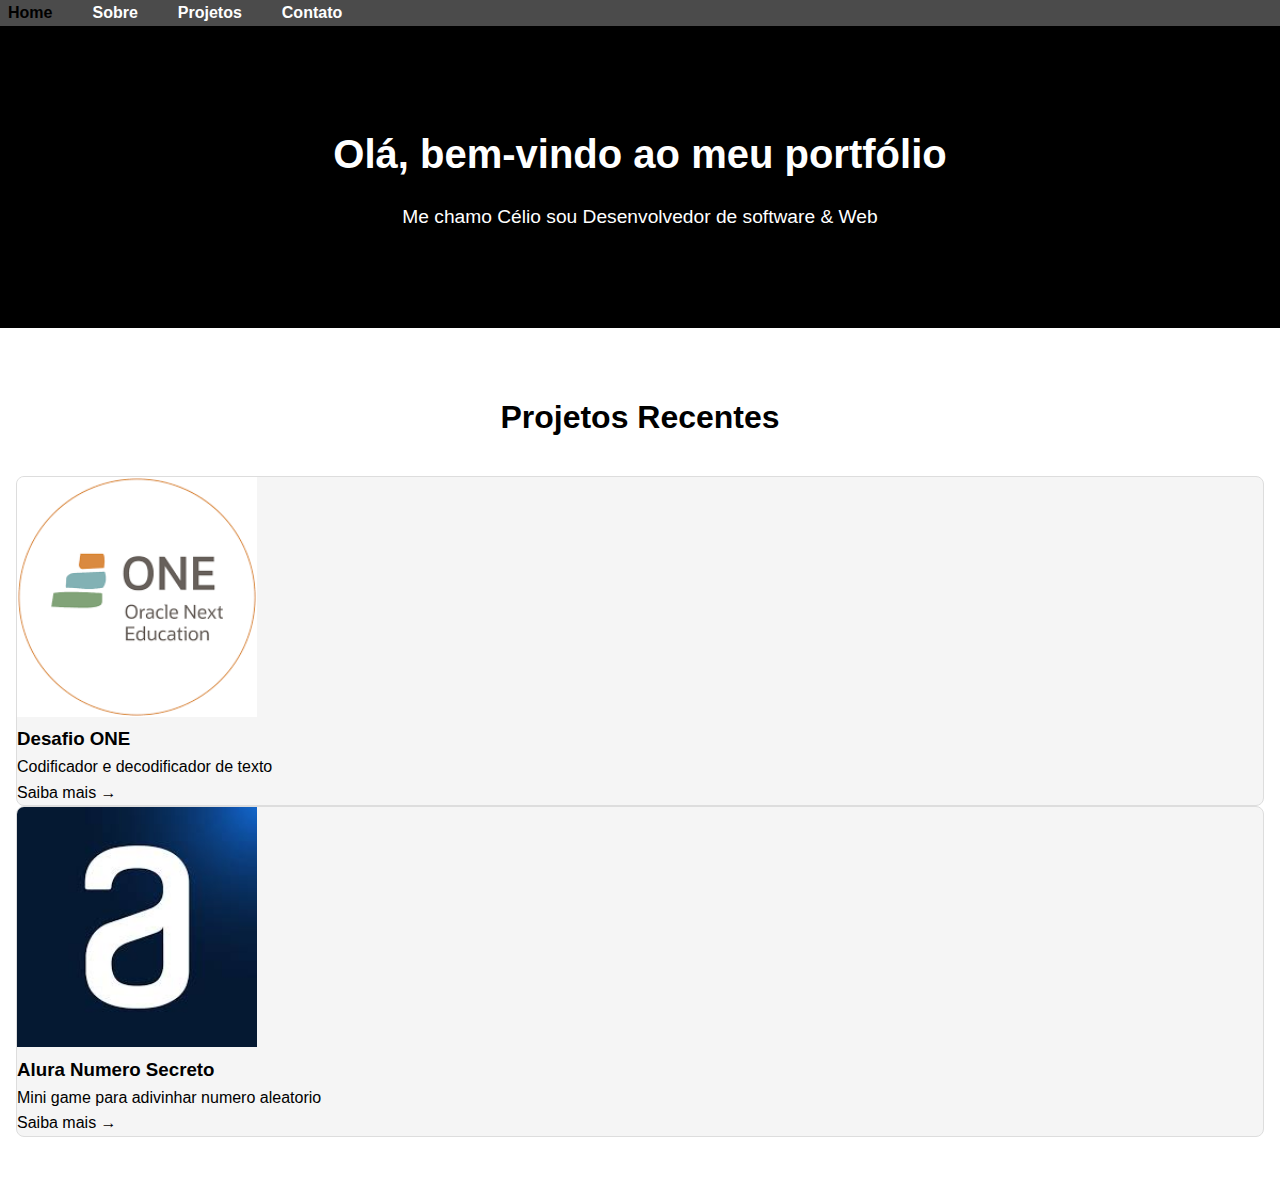
<file: index.html>
<!DOCTYPE html>
<html lang="pt-BR">
<head>
  <meta charset="UTF-8">
  <meta name="viewport" content="width=device-width,initial-scale=1.0">
  <meta name="description" content="Portfólio de Célio – Projetos de desenvolvimento.">
  <meta name="keywords" content="portfólio, front-end, HTML5, CSS, JavaScript">
  <title>Célio Junior | Portfólio</title>
  <link rel="stylesheet" href="css/style.css">
</head>
<body>
  <!-- Navegação principal -->
  <nav class="menu">
    <ul>
      <li><a href="index.html">Home</a></li>
      <li><a href="sobre.html">Sobre</a></li>
      <li><a href="projetos.html">Projetos</a></li>
      <li><a href="contato.html">Contato</a></li>
    </ul>
    <button class="btn-menu">☰</button>
  </nav>

  <!-- Seção de apresentação -->
  <header class="hero">
    <h1>Olá, bem-vindo ao meu portfólio</h1>
    <p>Me chamo Célio sou Desenvolvedor de software &amp; Web</p>
  </header>

  <!-- Destaque de Projetos -->
  <section id="projetos-destaque">
    <h2>Projetos Recentes</h2>
    <div class="grid-projetos">
      <article class="card efeito-zoom">
        <img src="assets/img/img_aluraone.png" alt="Projeto 1">
        <h3>Desafio ONE</h3>
        <p>Codificador e decodificador de texto</p>
        <a href="projetos.html#projeto1">Saiba mais →</a>
      </article>
    </div>
    <div class="grid-projetos">
      <article class="card efeito-zoom">
        <img src="assets/img/img_alura.png" alt="Projeto 1">
        <h3>Alura Numero Secreto</h3>
        <p>Mini game para adivinhar numero aleatorio</p>
        <a href="projetos.html#projeto1">Saiba mais →</a>
      </article>
    </div>
  </section>

  <script src="js/main.js"></script>
</body>
</html>
</file>
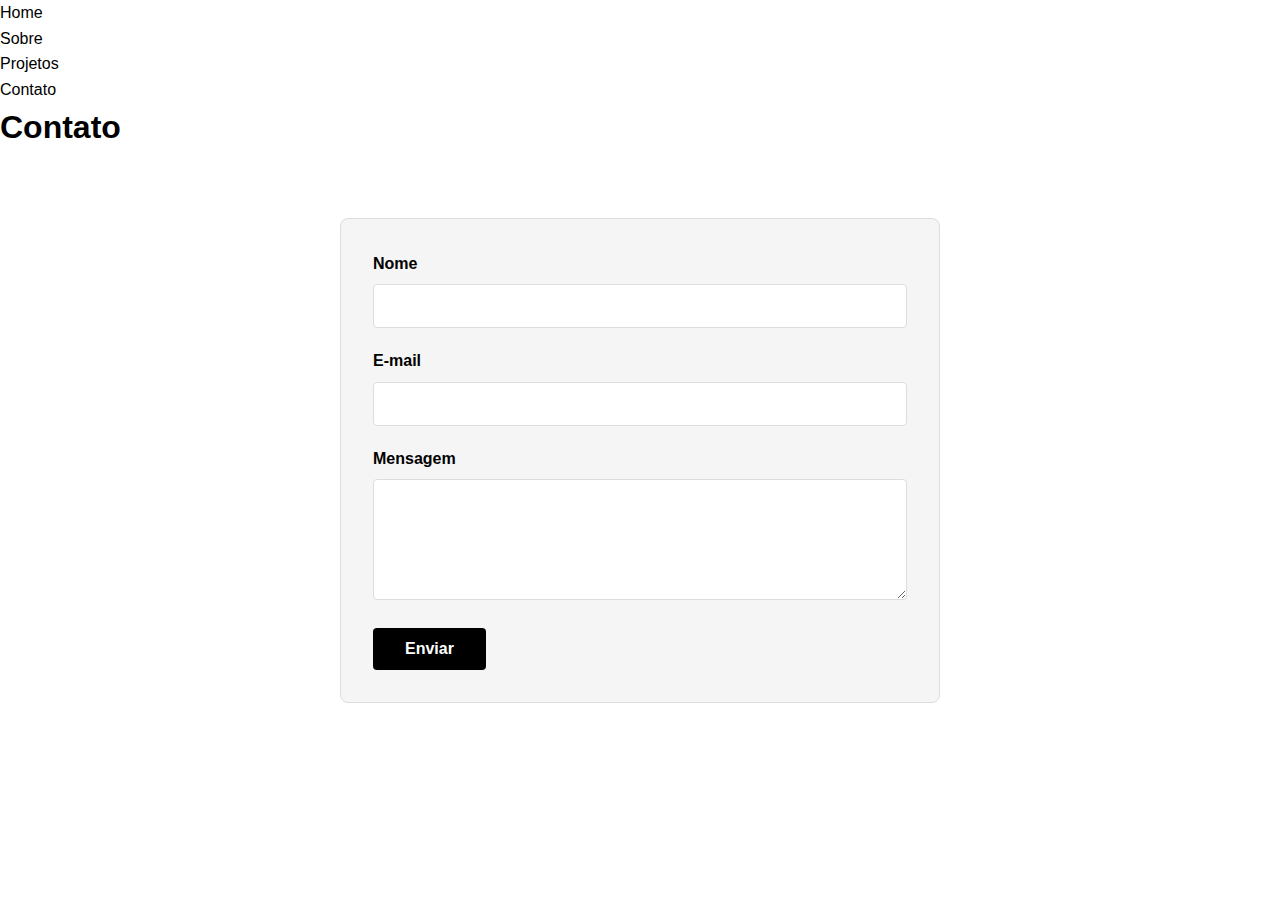
<file: contato.html>
<!DOCTYPE html>
<html lang="pt-BR">
<head>
    <link rel="stylesheet" href="css/style.css">
    <meta charset="UTF-8">
    <meta name="viewport" content="width=device-width, initial-scale=1.0
</head>
<body>
  <nav class="menu">
    <ul>
      <li><a href="index.html">Home</a></li>
      <li><a href="sobre.html">Sobre</a></li>
      <li><a href="projetos.html">Projetos</a></li>
      <li><a href="contato.html">Contato</a></li>
    </ul>
    <button class="btn-menu">☰</button>
  </nav>

  <main>
    <h1>Contato</h1>
    <form id="contactForm">
      <label for="nome">Nome</label>
      <input type="text" id="nome" name="nome" required>

      <label for="email">E‑mail</label>
      <input type="email" id="email" name="email" required>

      <label for="mensagem">Mensagem</label>
      <textarea id="mensagem" name="mensagem" rows="5" required></textarea>

      <button type="submit">Enviar</button>
    </form>
  </main>

  <script src="js/form-validation.js"></script>
  <script src="js/main.js"></script>
</body>
</html>
</file>
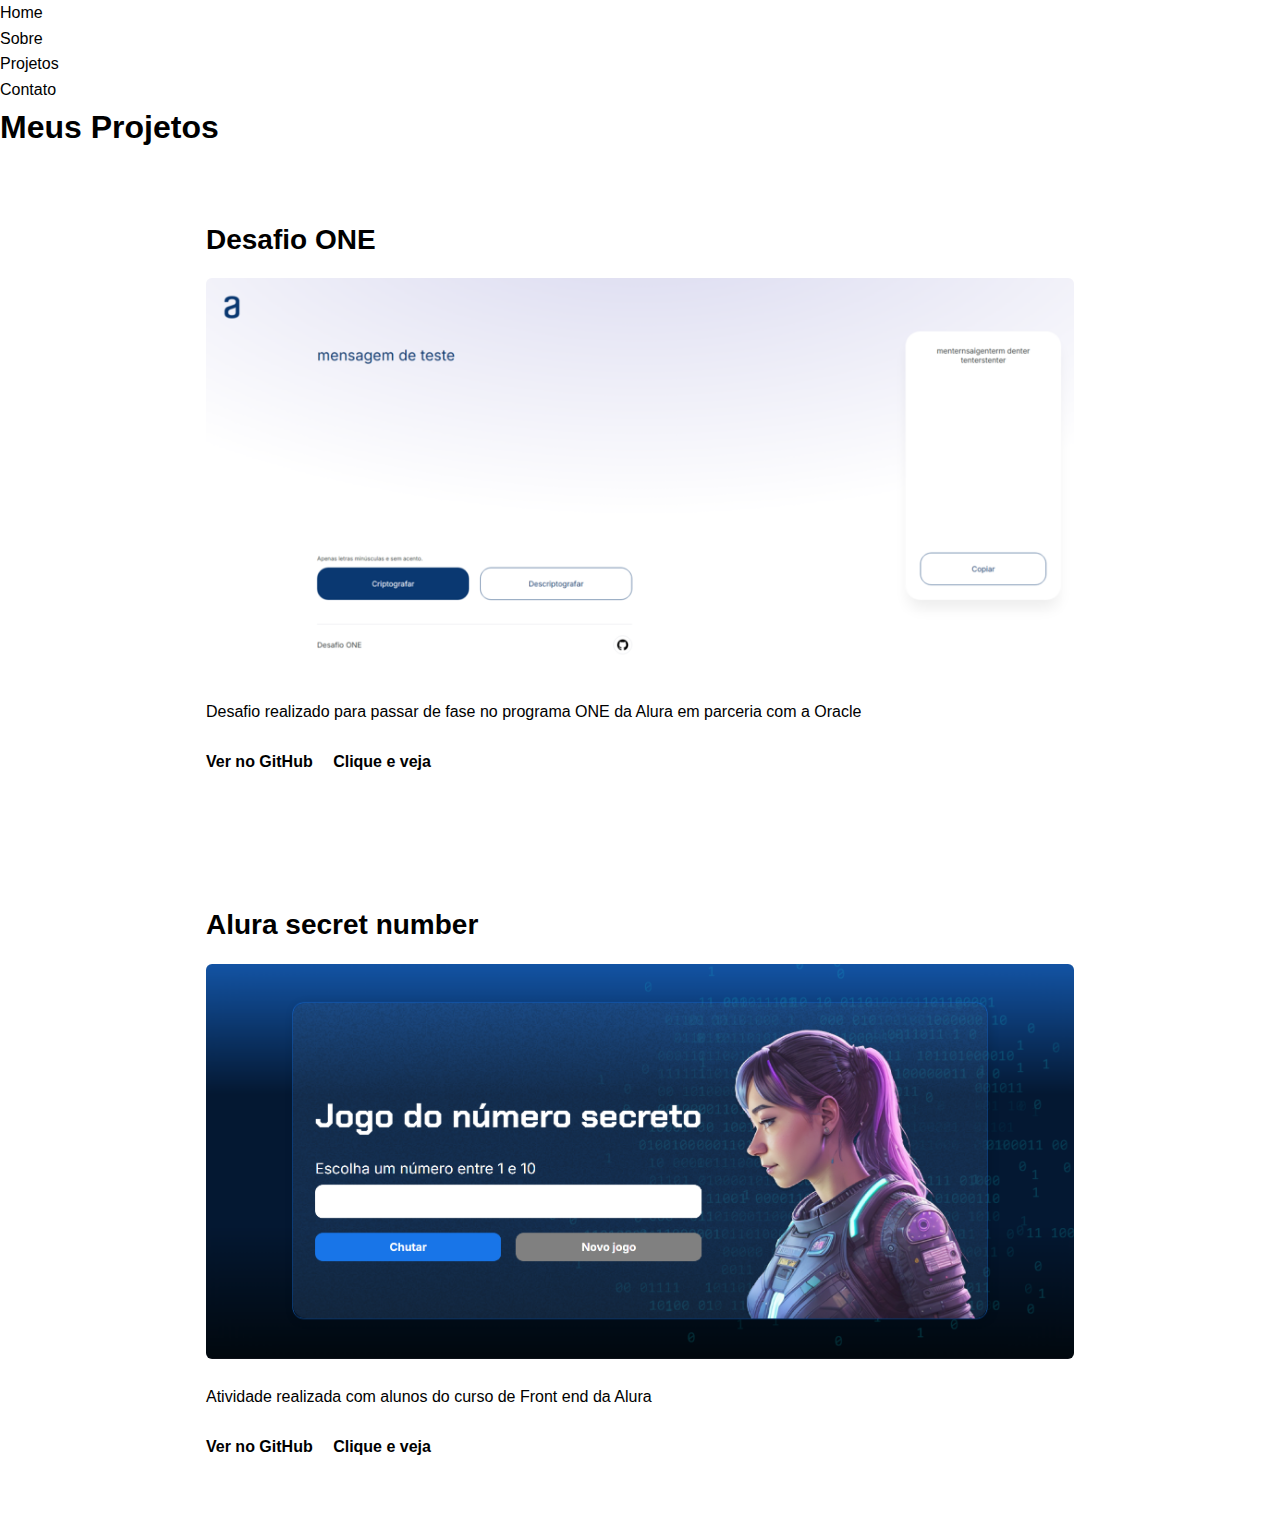
<file: projetos.html>
<!DOCTYPE html>
<html lang="pt-BR">
<head>
    <link rel="stylesheet" href="css/style.css">
    <meta charset="UTF-8">
    <meta name="viewport" content="width=device-width, initial-scale=1.0
</head>
<body>
  <nav class="menu">
    <ul>
      <li><a href="index.html">Home</a></li>
      <li><a href="sobre.html">Sobre</a></li>
      <li><a href="projetos.html">Projetos</a></li>
      <li><a href="contato.html">Contato</a></li>
    </ul>
    <button class="btn-menu">☰</button>
  </nav>

  <main>
    <section class="meus-projetos">
      <h1>Meus Projetos</h1>
    <!-- Projeto 1 -->
    <section id="projeto1" class="projeto">
      <h2>Desafio ONE</h2>
      <img src="assets/img/img_projeto1.png" alt="Tela do Projeto 1">
      <p>Desafio realizado para passar de fase no programa ONE da Alura em parceria com a Oracle</p>
      <a href="https://github.com/jrcelio1/desafioone" target="_blank">Ver no GitHub</a>
      <a href="https://desafioone.vercel.app" target="_blank">Clique e veja</a>
    </section>
    <!-- repita seção para cada projeto -->
    <section id="projeto1" class="projeto">
      <h2>Alura secret number</h2>
      <img src="assets/img/img_projeto2.png" alt="Tela do Projeto 2">
      <p>Atividade realizada com alunos do curso de Front end da Alura</p>
      <a href="https://github.com/jrcelio1/alura-secretnumber" target="_blank">Ver no GitHub</a>
      <a href="numerosecreto-lac.vercel.app" target="_blank">Clique e veja</a>
    </section>
  </main>

  <script src="js/main.js"></script>
</body>
</html>
</file>
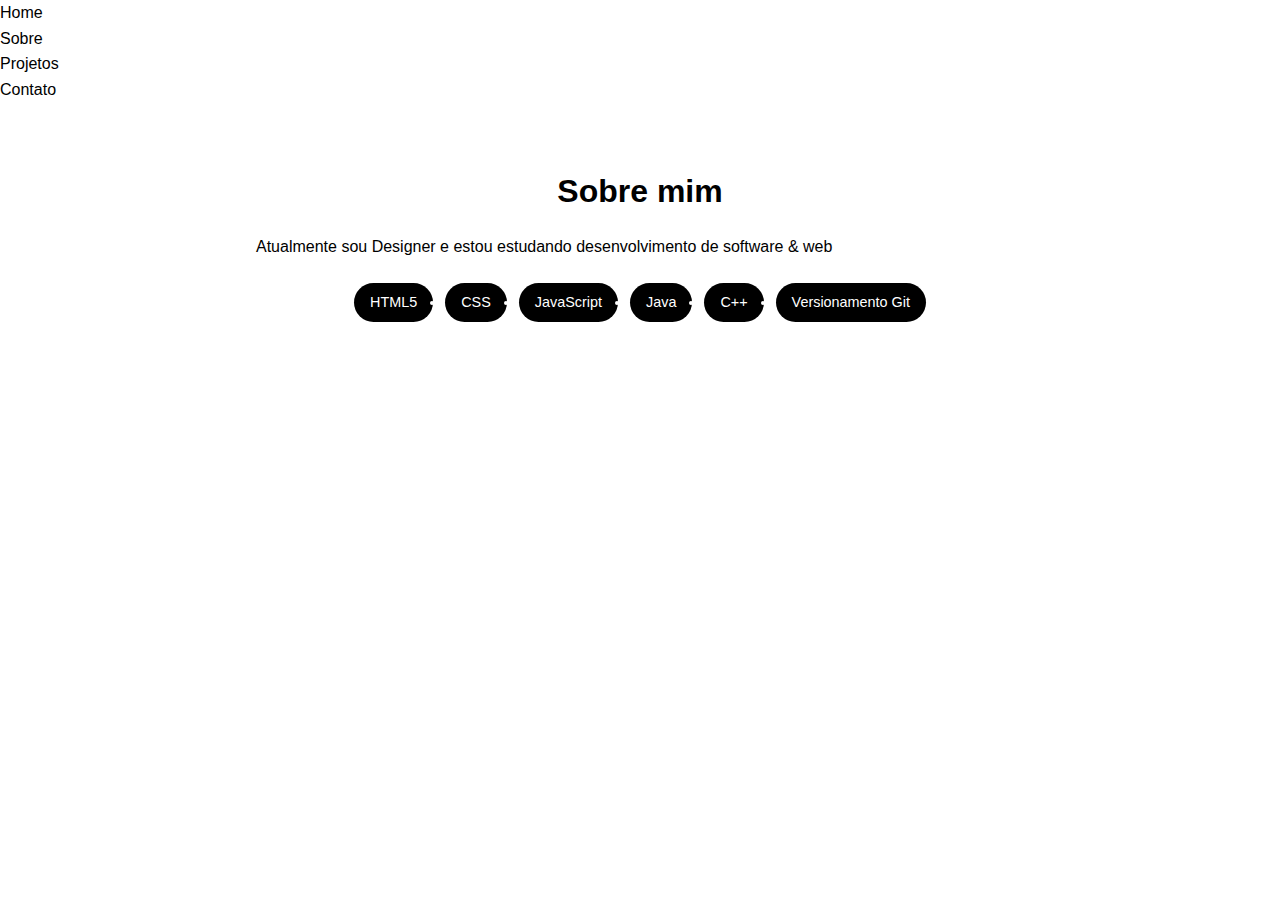
<file: sobre.html>
<!DOCTYPE html>
<html lang="pt-BR">
<head>
    <link rel="stylesheet" href="css/style.css">
    <meta charset="UTF-8">
    <meta name="viewport" content="width=device-width, initial-scale=1.0
</head>
<body>
  <nav class="menu">
    <ul>
      <li><a href="index.html">Home</a></li>
      <li><a href="sobre.html">Sobre</a></li>
      <li><a href="projetos.html">Projetos</a></li>
      <li><a href="contato.html">Contato</a></li>
    </ul>
    <button class="btn-menu">☰</button>
  </nav>

  <main>
    <section class="sobre-me">
      <h1>Sobre mim</h1>
      <p>Atualmente sou Designer e estou estudando desenvolvimento de software & web</p>
      <ul class="lista-skills">
        <li>HTML5</li>
        <li>CSS</li>
        <li>JavaScript</li>
        <li>Java</li>
        <li>C++</li>
        <li>Versionamento Git</li>
      </ul>
    </section>
  </main>

  <script src="js/main.js"></script>
</body>
</html>
</file>
<file: css/style.css>
:root {
  /* Cores */
  --color-background: #ffffff;       
  --color-nav-bg: #4b4b4b;           
  --color-nav-text: #ffffff;
  --color-primary: #000000;          
  --color-primary-dark: #000000;
  --color-text: #000000;            
  --color-muted: #777777;            
  --color-border: #dddddd;           
  --color-card-bg: #f5f5f5;          
}

/* Reset global */
*, *::before, *::after {
  margin: 0;
  padding: 0;
  box-sizing: border-box;
}
html {
  scroll-behavior: smooth;
}
body {
  font-family: Arial, sans-serif;
  background-color: var(--color-background);
  color: var(--color-text);
  line-height: 1.6;
}
a {
  color: var(--color-primary);
  text-decoration: none;
  transition: color 0.3s;
}
a:hover {
  color: var(--color-primary-dark);
}

/* Navegação */
.menu {
  background-color: var(--color-nav-bg);
  position: sticky;
  top: 0;
  z-index: 1000;
}
.menu .container {
  max-width: 1200px;
  margin: 0 auto;
  display: flex;
  align-items: center;
  justify-content: space-between;
  padding: 0.75rem 1rem;
}
.menu ul {
  list-style: none;
  display: flex;
  gap: 1.5rem;
}
.menu a {
  color: var(--color-nav-text);
  font-weight: bold;
  padding: 0.5rem;
}
.menu a:hover {
  color: var(--color-primary);
}
.btn-menu {
  display: none;
  background: none;
  border: none;
  color: var(--color-nav-text);
  font-size: 1.5rem;
  cursor: pointer;
}

/* Hero Section */
.hero {
  background-color: var(--color-primary);
  color: var(--color-nav-text);
  text-align: center;
  padding: 6rem 1rem;
}
.hero h1 {
  font-size: 2.5rem;
  margin-bottom: 1rem;
}
.hero p {
  font-size: 1.2rem;
  color: var(--color-background);
}

/* Projetos Destaque */
#projetos-destaque {
  padding: 4rem 1rem;
}
#projetos-destaque h2 {
  text-align: center;
  font-size: 2rem;
  color: var(--color-text);
  margin-bottom: 2rem;
}
.grid-projetos {
  display: grid;
  gap: 2rem;
  grid-template-columns: repeat(auto-fit, minmax(260px, 1fr));
}
.card {
  background-color: var(--color-card-bg);
  border: 1px solid var(--color-border);
  border-radius: 8px;
  overflow: hidden;
  transition: transform 0.3s, box-shadow 0.3s;
}
.card:hover {
  transform: translateY(-5px);
  box-shadow: 0 6px 12px rgba(0,0,0,0.1);
}
.card img {
  width: 240px;
  height: 240px;
  object-fit: cover;
}
.card-content {
  padding: 1rem;
}
.card-content h3 {
  font-size: 1.2rem;
  margin-bottom: 0.5rem;
  color: var(--color-text);
}
.card-content p {
  font-size: 0.95rem;
  color: var(--color-muted);
  margin-bottom: 1rem;
}
.card-content a {
  font-weight: bold;
}

/* Sobre Mim */
.sobre-me {
  padding: 4rem 1rem;
  max-width: 800px;
  margin: 0 auto;
}
.sobre-me h1 {
  text-align: center;
  font-size: 2rem;
  margin-bottom: 1rem;
}
.lista-skills {
  display: flex;
  flex-wrap: wrap;
  justify-content: center;
  gap: 0.75rem;
  margin-top: 1.5rem;
}
.lista-skills li {
  background-color: var(--color-primary);
  color: var(--color-nav-text);
  padding: 0.5rem 1rem;
  border-radius: 20px;
  font-size: 0.9rem;
}

/* Projetos Detalhados */
.projeto {
  padding: 4rem 1rem;
  max-width: 900px;
  margin: 0 auto;
}
.projeto h2 {
  font-size: 1.75rem;
  margin-bottom: 1rem;
  color: var(--color-text);
}
.projeto img {
  width: 100%;
  border-radius: 6px;
  margin-bottom: 1rem;
}
.projeto p {
  font-size: 1rem;
  color: var(--color-text);
  margin-bottom: 1.5rem;
  line-height: 1.7;
}
.projeto a {
  margin-right: 1rem;
  font-weight: bold;
  color: var(--color-primary);
}
.projeto a:hover {
  color: var(--color-primary-dark);
}

/* Formulário de Contato */
form {
  background-color: var(--color-card-bg);
  max-width: 600px;
  margin: 4rem auto;
  padding: 2rem;
  border: 1px solid var(--color-border);
  border-radius: 8px;
}
form label {
  display: block;
  font-weight: bold;
  margin-bottom: 0.5rem;
  color: var(--color-text);
}
form input,
form textarea {
  width: 100%;
  padding: 0.75rem;
  margin-bottom: 1.25rem;
  border: 1px solid var(--color-border);
  border-radius: 4px;
  font-size: 1rem;
}
form button {
  background-color: var(--color-primary);
  color: var(--color-nav-text);
  padding: 0.75rem 2rem;
  border: none;
  border-radius: 4px;
  font-size: 1rem;
  font-weight: bold;
  cursor: pointer;
  transition: background-color 0.3s;
}
form button:hover {
  background-color: var(--color-primary-dark);
}

/* Footer */
footer {
  background-color: var(--color-nav-bg);
  color: var(--color-nav-text);
  text-align: center;
  padding: 2rem 1rem;
  font-size: 0.9rem;
}

/* Responsividade */
@media (max-width: 768px) {
  .btn-menu { display: block; }
  .menu ul { flex-direction: column; display: none; }
  .menu ul.ativo { display: flex; }
  .hero h1 { font-size: 2rem; }
}
</file>
